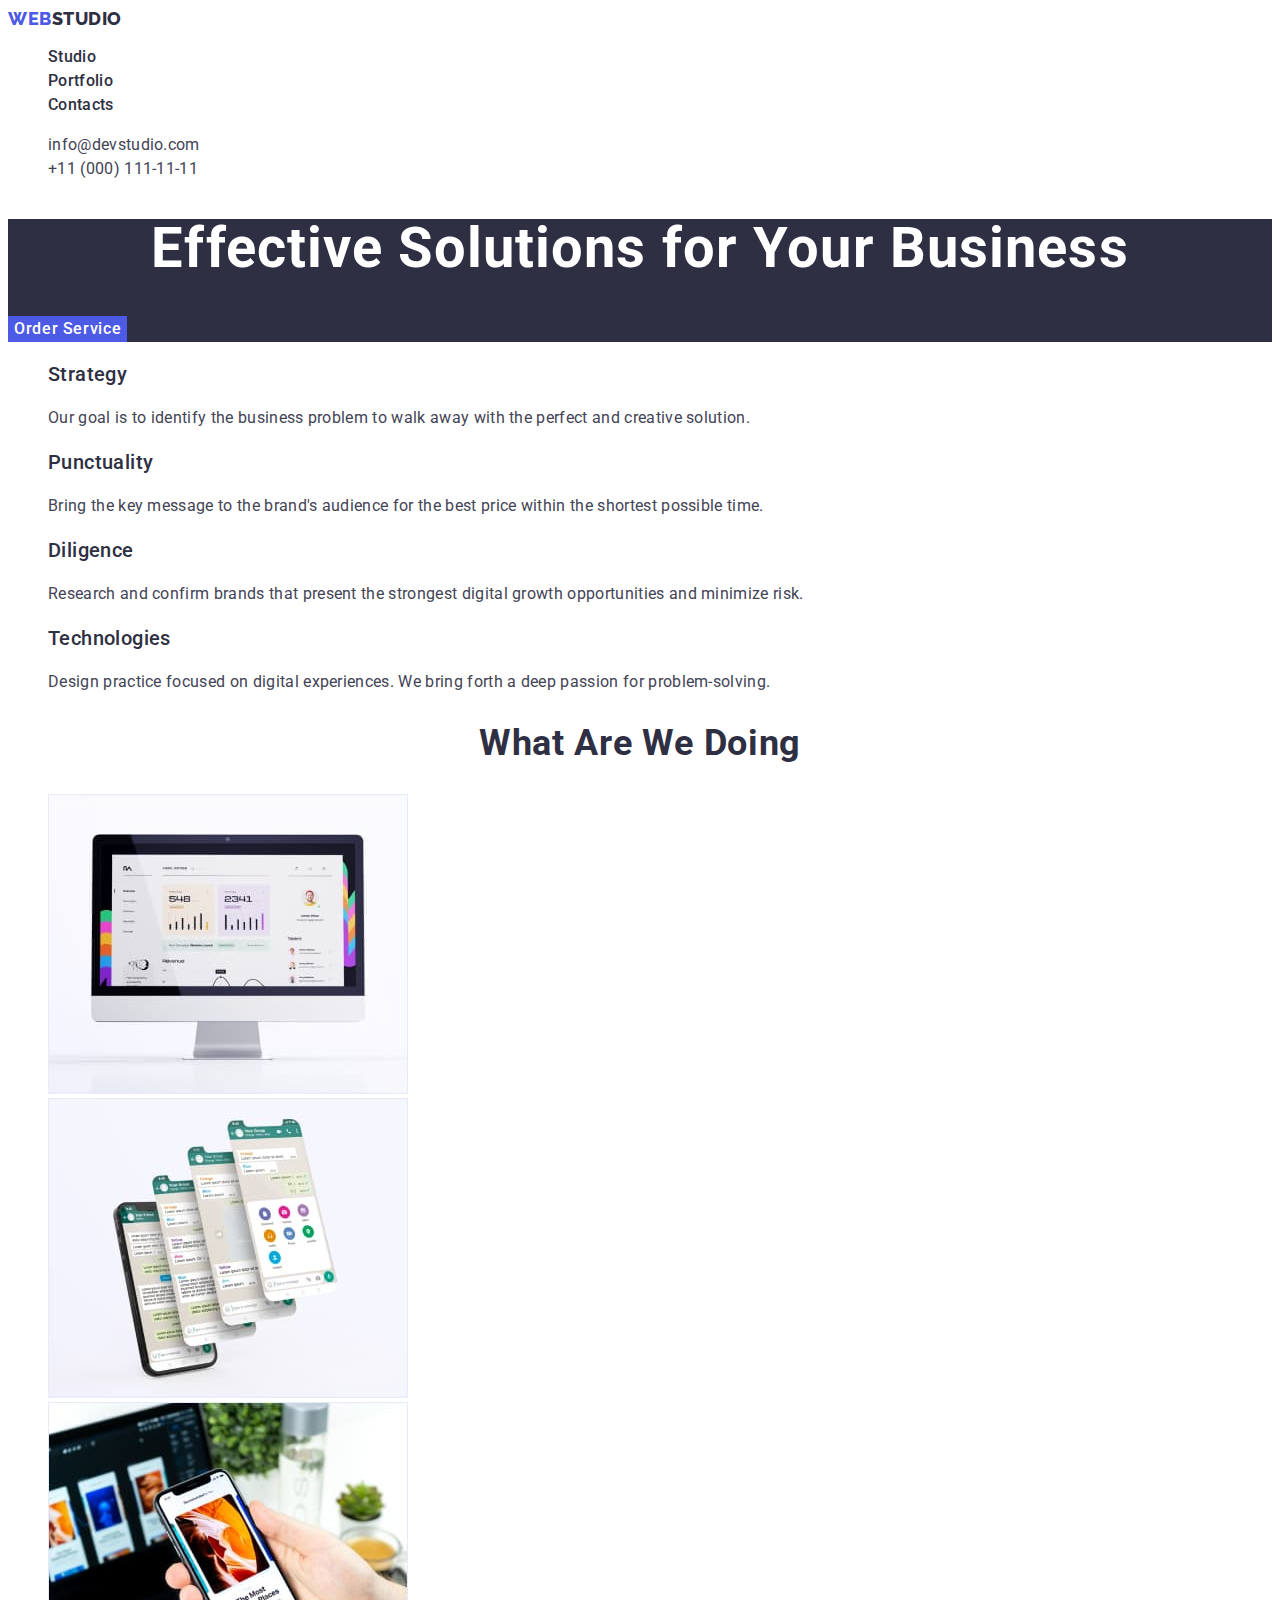
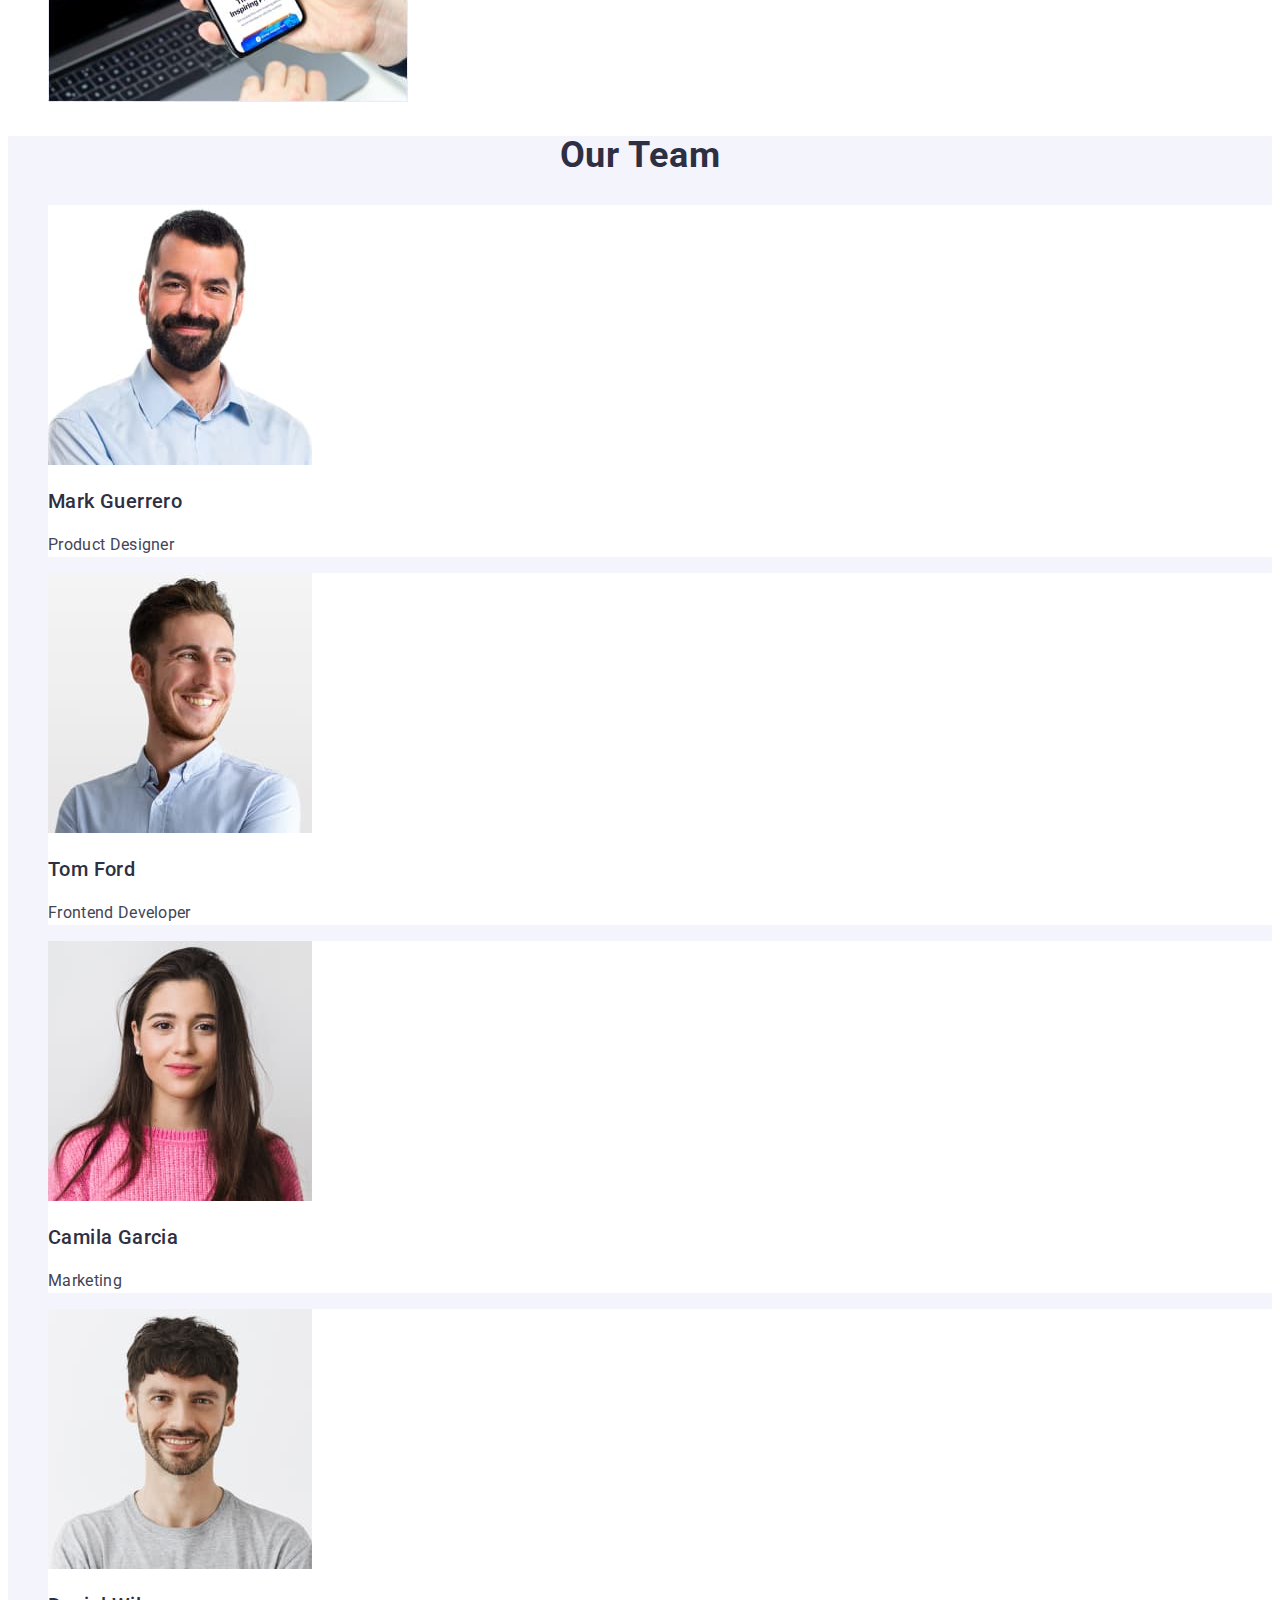
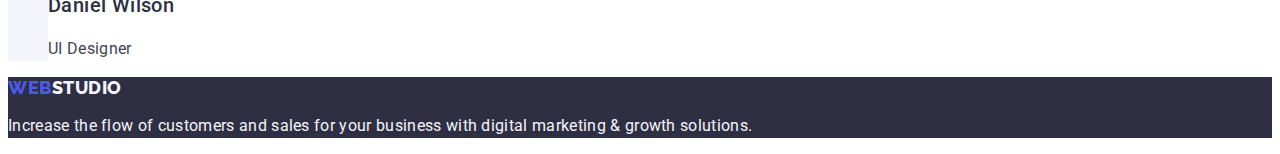
<file: index.html>
<!DOCTYPE html>
<html lang="en">
  <head>
    <meta charset="UTF-8" />
    <meta http-equiv="X-UA-Compatible" content="IE=edge" />
    <meta name="viewport" content="width=device-width, initial-scale=1.0" />
    <title>Web Studio</title>
    <link rel="preconnect" href="https://fonts.googleapis.com" />
    <link rel="preconnect" href="https://fonts.gstatic.com" crossorigin />
    <link
      href="https://fonts.googleapis.com/css2?family=Raleway:wght@800&family=Roboto:wght@400;500;700;900&display=swap"
      rel="stylesheet"
    />
    <link rel="stylesheet" href="./css/styles.css" />
  </head>
  <body>
    <header class="header">
      <nav>
        <a class="logo link" href="./index.html">Web<span class="header-word">Studio</span></a>

        <ul class="nav list">
          <li><a class="nav-link link" href="./index.html">Studio</a></li>
          <li><a class="nav-link link" href="./portfolio.html">Portfolio</a></li>
          <li><a class="nav-link link" href="">Contacts</a></li>
        </ul>
      </nav>

      <address class="cont">
        <ul class="cont list">
          <li><a class="cont-link link" href="mailto:info@devstudio.com">info@devstudio.com</a></li>
          <li><a class="cont-link link" href="tel:+110001111111">+11 (000) 111-11-11</a></li>
        </ul>
      </address>
    </header>

    <main>
      <section class="hero">
        <h1 class="hero-title">Effective Solutions for Your Business</h1>

        <button type="button" class="main-btn list">Order Service</button>
      </section>

      <section class="section">
        <h2 class="section-title" hidden>Our advantages</h2>
        <!--hidden-section1-title-->
        <ul class="list">
          <li>
            <h3 class="section-subtitle">Strategy</h3>
            <p class="section-text">
              Our goal is to identify the business problem to walk away with the perfect and
              creative solution.
            </p>
          </li>

          <li>
            <h3 class="section-subtitle">Punctuality</h3>
            <p class="section-text">
              Bring the key message to the brand's audience for the best price within the shortest
              possible time.
            </p>
          </li>

          <li>
            <h3 class="section-subtitle">Diligence</h3>
            <p class="section-text">
              Research and confirm brands that present the strongest digital growth opportunities
              and minimize risk.
            </p>
          </li>

          <li>
            <h3 class="section-subtitle">Technologies</h3>
            <p class="section-text">
              Design practice focused on digital experiences. We bring forth a deep passion for
              problem-solving.
            </p>
          </li>
        </ul>
      </section>

      <!--Work Examples-section2-->
      <section class="section">
        <h2 class="section-title">What are we doing</h2>

        <ul class="list">
          <li>
            <img src="./images/img1.jpg" alt="example1" width="360" />
          </li>

          <li>
            <img src="./images/img2.jpg" alt="example2" width="360" />
          </li>

          <li>
            <img src="./images/img3.jpg" alt="example3" width="360" />
          </li>
        </ul>
      </section>

      <!--Our Team-section3-->

      <section class="section-team">
        <h2 class="section-title">Our Team</h2>

        <ul class="list">
          <li class="section-team-card">
            <img src="./images/img4.jpg" alt="designer" width="264" />
            <h3 class="section-subtitle">Mark Guerrero</h3>
            <p class="section-text">Product Designer</p>
          </li>

          <li class="section-team-card">
            <img src="./images/img5.jpg" alt="frontend" width="264" />
            <h3 class="section-subtitle">Tom Ford</h3>
            <p class="section-text">Frontend Developer</p>
          </li>

          <li class="section-team-card">
            <img src="./images/img6.jpg" alt="marketing" width="264" />
            <h3 class="section-subtitle">Camila Garcia</h3>
            <p class="section-text">Marketing</p>
          </li>

          <li class="section-team-card">
            <img src="./images/img7.jpg" alt="UI" width="264" />
            <h3 class="section-subtitle">Daniel Wilson</h3>
            <p class="section-text">UI Designer</p>
          </li>
        </ul>
      </section>
    </main>

    <footer class="footer">
      <a href="./index.html" class="logo link">Web<span class="footer-word">Studio</span></a>
      <p class="footer-text">
        Increase the flow of customers and sales for your business with digital marketing & growth
        solutions.
      </p>
    </footer>
  </body>
</html>
</file>
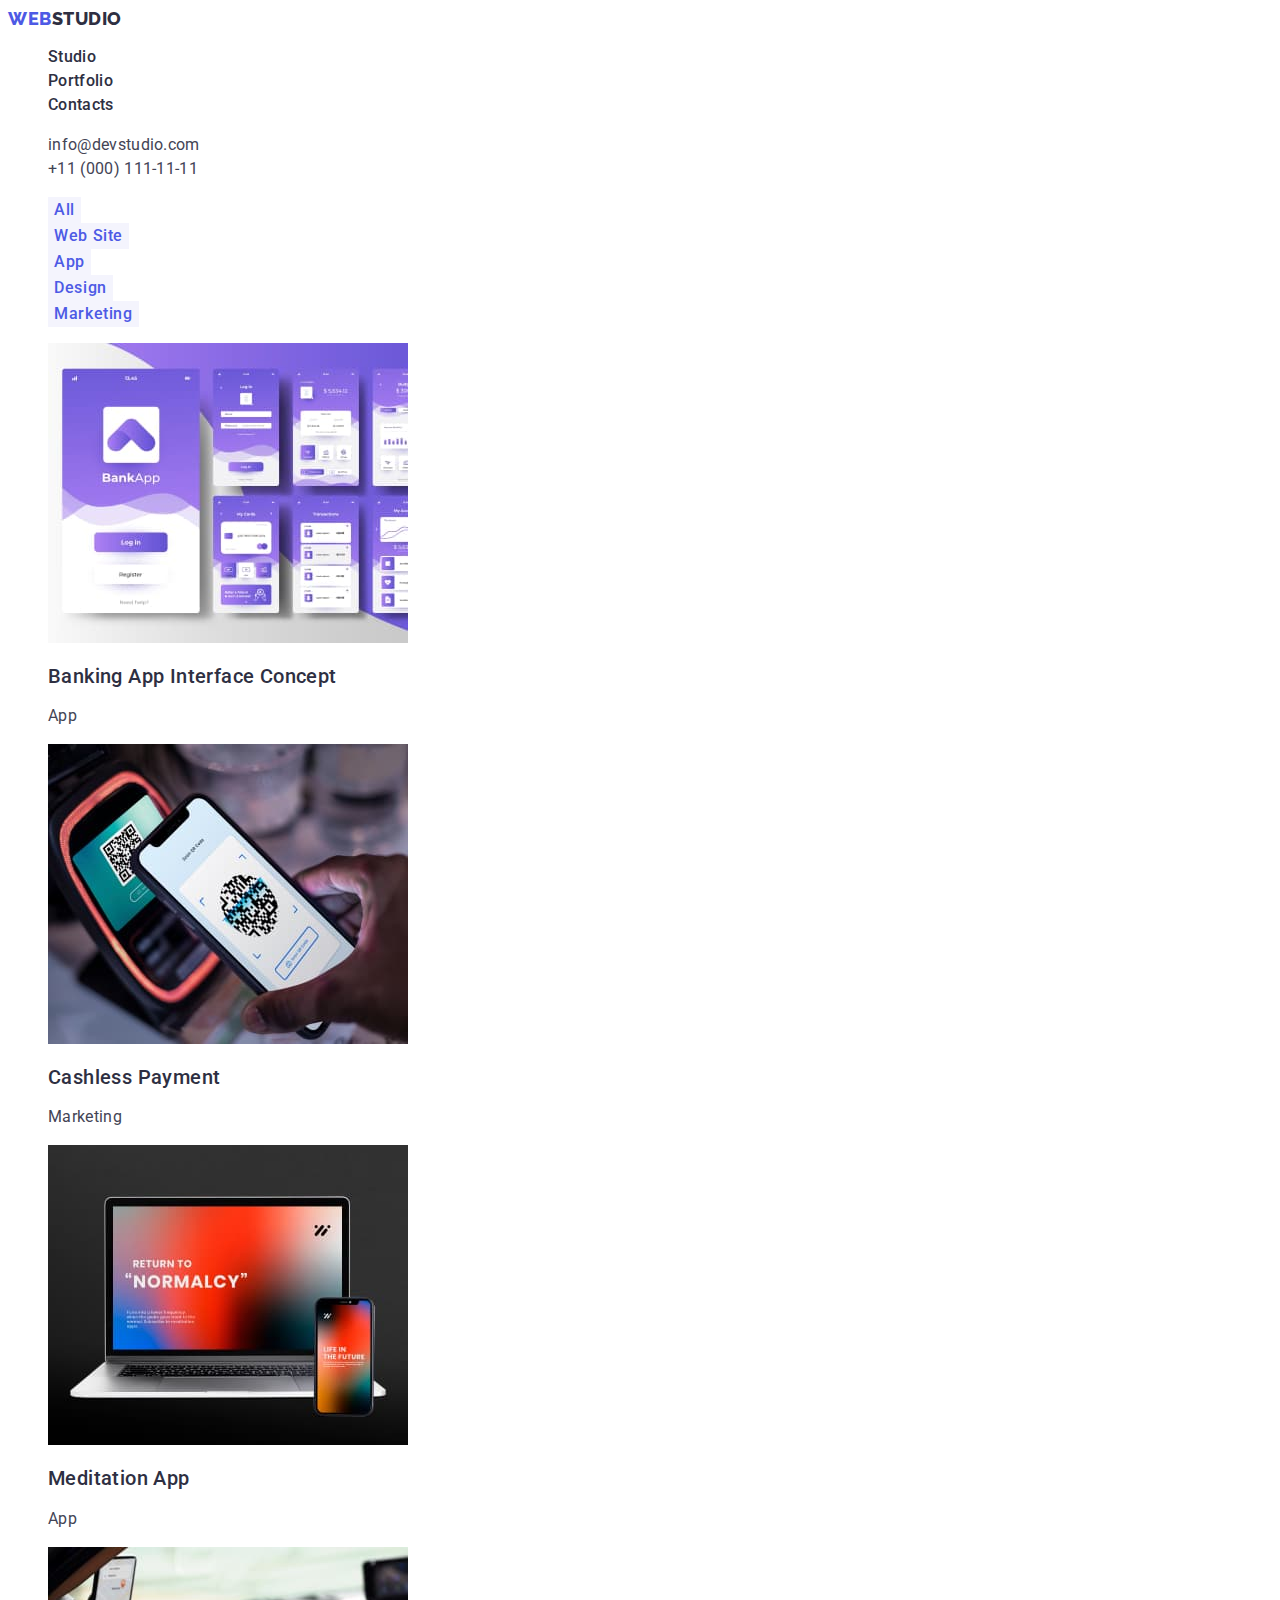
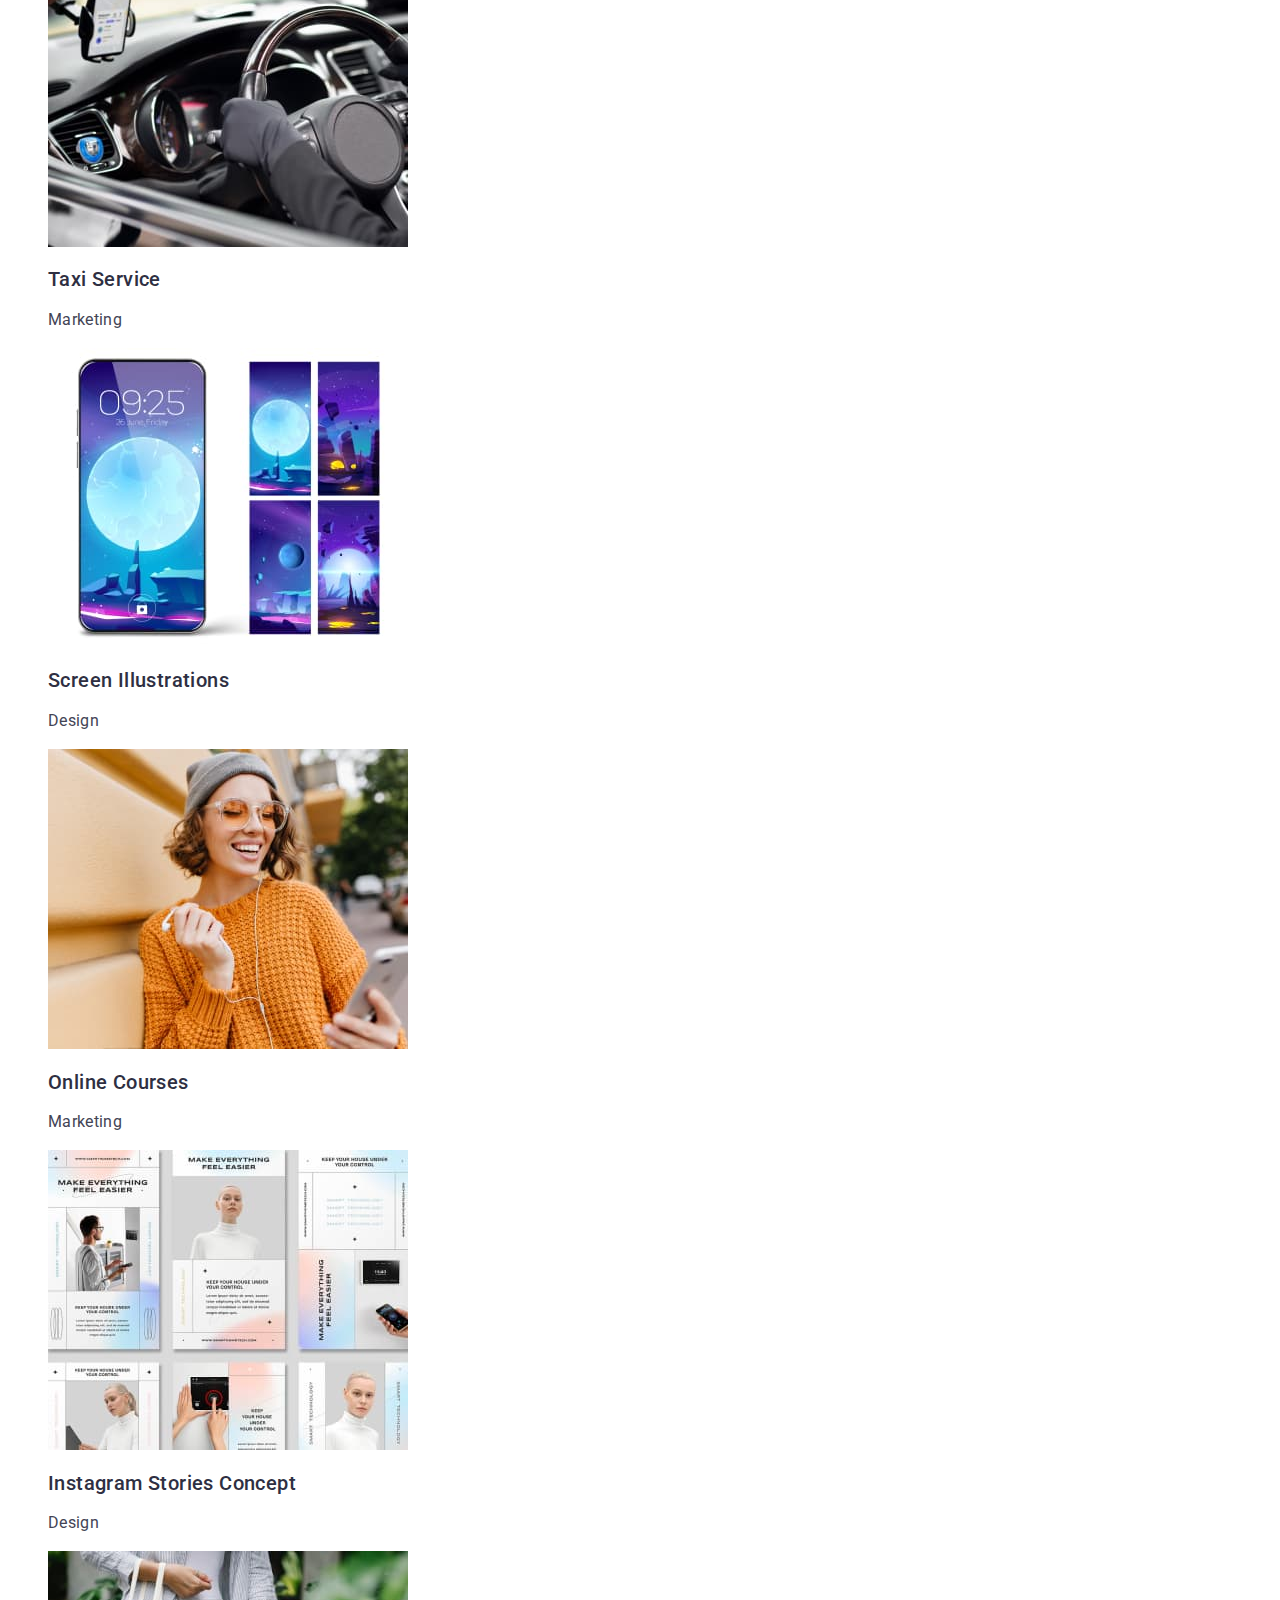
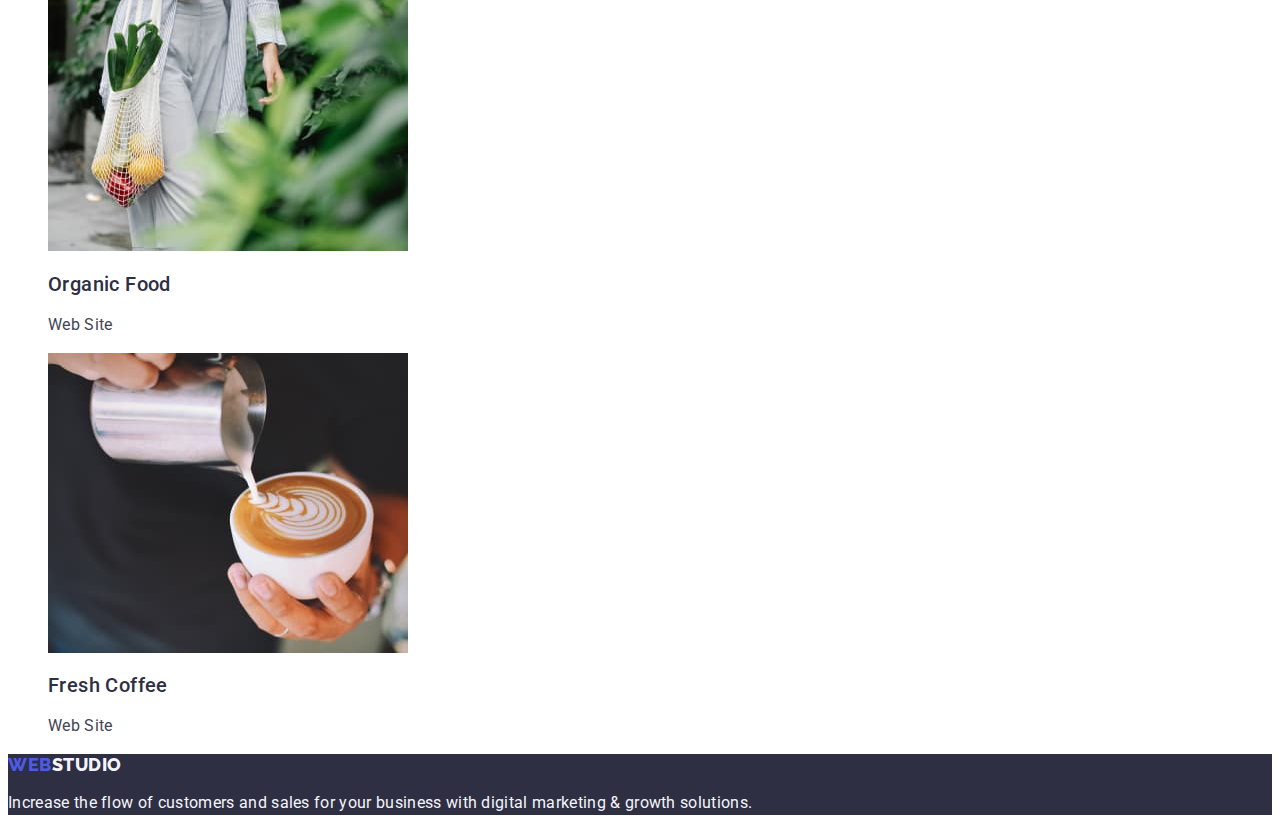
<file: portfolio.html>
<!DOCTYPE html>
<html lang="en">
  <head>
    <meta charset="UTF-8" />
    <meta http-equiv="X-UA-Compatible" content="IE=edge" />
    <meta name="viewport" content="width=device-width, initial-scale=1.0" />
    <title>Portfolio</title>
    <link rel="preconnect" href="https://fonts.googleapis.com" />
    <link rel="preconnect" href="https://fonts.gstatic.com" crossorigin />
    <link
      href="https://fonts.googleapis.com/css2?family=Raleway:wght@800&family=Roboto:wght@400;500;700;900&display=swap"
      rel="stylesheet"
    />
    <link rel="stylesheet" href="./css/styles.css" />
  </head>
  <body>
    <header class="header">
      <nav>
        <a class="logo link" href="./index.html">Web<span class="header-word">Studio</span></a>

        <ul class="nav list">
          <li><a class="nav-link link" href="./index.html">Studio</a></li>
          <li><a class="nav-link link" href="./portfolio.html">Portfolio</a></li>
          <li><a class="nav-link link" href="">Contacts</a></li>
        </ul>
      </nav>

      <address class="cont">
        <ul class="list">
          <li><a class="cont-link link" href="mailto:info@devstudio.com">info@devstudio.com</a></li>
          <li><a class="cont-link link" href="tel:+110001111111">+11 (000) 111-11-11</a></li>
        </ul>
      </address>
    </header>

    <main>
      <section class="section">
        <h1 hidden>Our Works</h1>
        <!---Hidden title-->
        <ul class="list">
          <li><button type="button" class="btn">All</button></li>
          <li><button type="button" class="btn">Web Site</button></li>
          <li><button type="button" class="btn">App</button></li>
          <li><button type="button" class="btn">Design</button></li>
          <li><button type="button" class="btn">Marketing</button></li>
        </ul>

        <ul class="list">
          <li>
            <a class="link" href="">
              <img src="./images/img8.jpg" alt="banking-app" width="360" />
              <h2 class="section-subtitle">Banking App Interface Concept</h2>
              <p class="section-text">App</p>
            </a>
          </li>

          <li>
            <a class="link" href="">
              <img src="./images/img9.jpg" alt="cashless-payment" width="360" />
              <h2 class="section-subtitle">Cashless Payment</h2>
              <p class="section-text">Marketing</p>
            </a>
          </li>

          <li>
            <a class="link" href="">
              <img src="./images/img10.jpg" alt="meditation-app" width="360" />
              <h2 class="section-subtitle">Meditation App</h2>
              <p class="section-text">App</p>
            </a>
          </li>

          <li>
            <a class="link" href="">
              <img src="./images/img11.jpg" alt="taxi-service" width="360" />
              <h2 class="section-subtitle">Taxi Service</h2>
              <p class="section-text">Marketing</p>
            </a>
          </li>

          <li>
            <a class="link" href="">
              <img src="./images/img12.jpg" alt="screen-illustrations" width="360" />
              <h2 class="section-subtitle">Screen Illustrations</h2>
              <p class="section-text">Design</p>
            </a>
          </li>

          <li>
            <a class="link" href="">
              <img src="./images/img13.jpg" alt="online-courses" width="360" />
              <h2 class="section-subtitle">Online Courses</h2>
              <p class="section-text">Marketing</p>
            </a>
          </li>

          <li>
            <a class="link" href="">
              <img src="./images/img14.jpg" alt="instagram-stories-concept" width="360" />
              <h2 class="section-subtitle">Instagram Stories Concept</h2>
              <p class="section-text">Design</p>
            </a>
          </li>

          <li>
            <a class="link" href="">
              <img src="./images/img15.jpg" alt="organic-food" width="360" />
              <h2 class="section-subtitle">Organic Food</h2>
              <p class="section-text">Web Site</p></a
            >
          </li>

          <li>
            <a class="link" href="">
              <img src="./images/img16.jpg" alt="fresh-coffee" width="360" />
              <h2 class="section-subtitle">Fresh Coffee</h2>
              <p class="section-text">Web Site</p>
            </a>
          </li>
        </ul>
      </section>
    </main>

    <footer class="footer">
      <a class="logo link" href="./index.html">Web<span class="footer-word">Studio</span></a>
      <p class="footer-text">
        Increase the flow of customers and sales for your business with digital marketing & growth
        solutions.
      </p>
    </footer>
  </body>
</html>
</file>
<file: css/styles.css>
body {
    color: var(--main-text-color); /*--основной цвет текста--*/
    background-color: var(--main-background-color);
    font-family: 'Roboto', sans-serif;
    }

/*--Сброс дефолтных настроек--*/
.list
{list-style: none;}

.link
{text-decoration: none;}


/*--Задание палитры цветов через переменные--*/
:root
{
--main-text-color: #434455;
--main-background-color:#FFFFFF;
--logo-color:#4D5AE5;
--header-word-color:#2E2F42;
--nav-link-color:#2E2F42;
--link-active-color:#404BBF;
--hero-background-color:#2E2F42;
--hero-title-color:#FFFFFF;
--main-btn-color:#FFFFFF;
--btn-color: #4D5AE5;
--section-main-text-color:#2E2F42;
--section-team-background-color:#F4F4FD;
--footer-background-color:#2E2F42;
--footer-main-text-color:#F4F4FD;
}

/*--Данные логотипа--*/
.logo
{
color: var(--logo-color);
font-family: 'Raleway', sans-serif;
font-weight: 800;
font-size: 18px;
line-height: 1.17;
letter-spacing: 0.03em;
text-transform: uppercase;
}

.header-word {
color: var(--header-word-color);
font-family: 'Raleway' sans-serif;;
font-weight: 800;
font-size: 18px;
line-height: 1.17;
letter-spacing: 0.03em;
text-transform: uppercase;
}

/*--Данные навигационных ссылок--*/
.nav-link {
color: var(--nav-link-color);
font-weight: 500;
font-size: 16px;
line-height: 1.5;
letter-spacing: 0.02em;
}

.nav-link:hover,
.nav-link:focus {
color: var(--link-active-color);
}

/*--Данные контактов--*/

.cont
{font-style: normal;}

.cont-link {
color: var(--main-text-color);
font-weight: 400;
font-size: 16px;
line-height: 1.5;
letter-spacing: 0.02em;
text-decoration: none;
}

.cont-link:hover,
.cont-link:focus {
color: var(--link-active-color);
}


/*--Данные секции HERO--*/

.hero {
background-color: var(--hero-background-color);
}

.hero-title {
color: var(--hero-title-color);
font-weight: 700;
font-size: 56px;
line-height: 1.07;
text-align: center;
letter-spacing: 0.02em;
}


/*---Кнопка Order Service---*/
.main-btn {
color: var(--main-btn-color);
background-color: #4D5AE5;
font-family: 'Roboto', sans-serif;
font-weight: 500;
font-size: 16px;
line-height: 1.5;
letter-spacing: 0.04em;
border: none;
cursor: pointer;
}

.main-btn:hover,
.main-btn:focus {
color: var(--main-btn-color);
background-color: #404BBF;
}

/*---Кнопки Портфолио---*/
.btn {
    color: var(--btn-color);
    background-color: #F4F4FD;;
    font-family: 'Roboto', sans-serif;
    font-weight: 500;
    font-size: 16px;
    line-height: 1.5;
    letter-spacing: 0.04em;
    border: none;
    cursor: pointer;
}

.btn:hover,
.btn:focus {
    color: var(--main-btn-color);
    background-color: #404BBF;
}

/*--Данные заголовка секции--*/
.section-title {
color: var(--section-main-text-color);
font-weight: 700;
font-size: 36px;
line-height: 1.11;
text-align: center;
letter-spacing: 0.02em;
text-transform: capitalize;
}

/*--Данные подзаголовков--*/
.section-subtitle {
color: var(--section-main-text-color);
font-weight: 500;
font-size: 20px;
line-height: 1.2;
letter-spacing: 0.02em;
}

/*--.section {background: #E5E5E5;}--*/

/*--Данные текста секции--*/
.section-text {
color: var(--main-text-color);
font-weight: 400;
font-size: 16px;
line-height: 1.5;
letter-spacing: 0.02em;
}

/*--Данные секции Our Team, у которой отличается фон--*/
.section-team
{
background: var(--section-team-background-color);
}

.section-team-card
{background-color: var(--main-background-color);}


/*--Данные Футера--*/
.footer {
background-color: var(--footer-background-color);
}

.footer-word
{color: var(--footer-main-text-color);
font-family: 'Raleway';
font-weight: 800;
font-size: 18px;
line-height: 1.17;
letter-spacing: 0.03em;
text-transform: uppercase;
}


.footer-text {
color: var(--footer-main-text-color);
font-weight: 400;
font-size: 16px;
line-height: 1.5;
letter-spacing: 0.02em;
}
</file>
